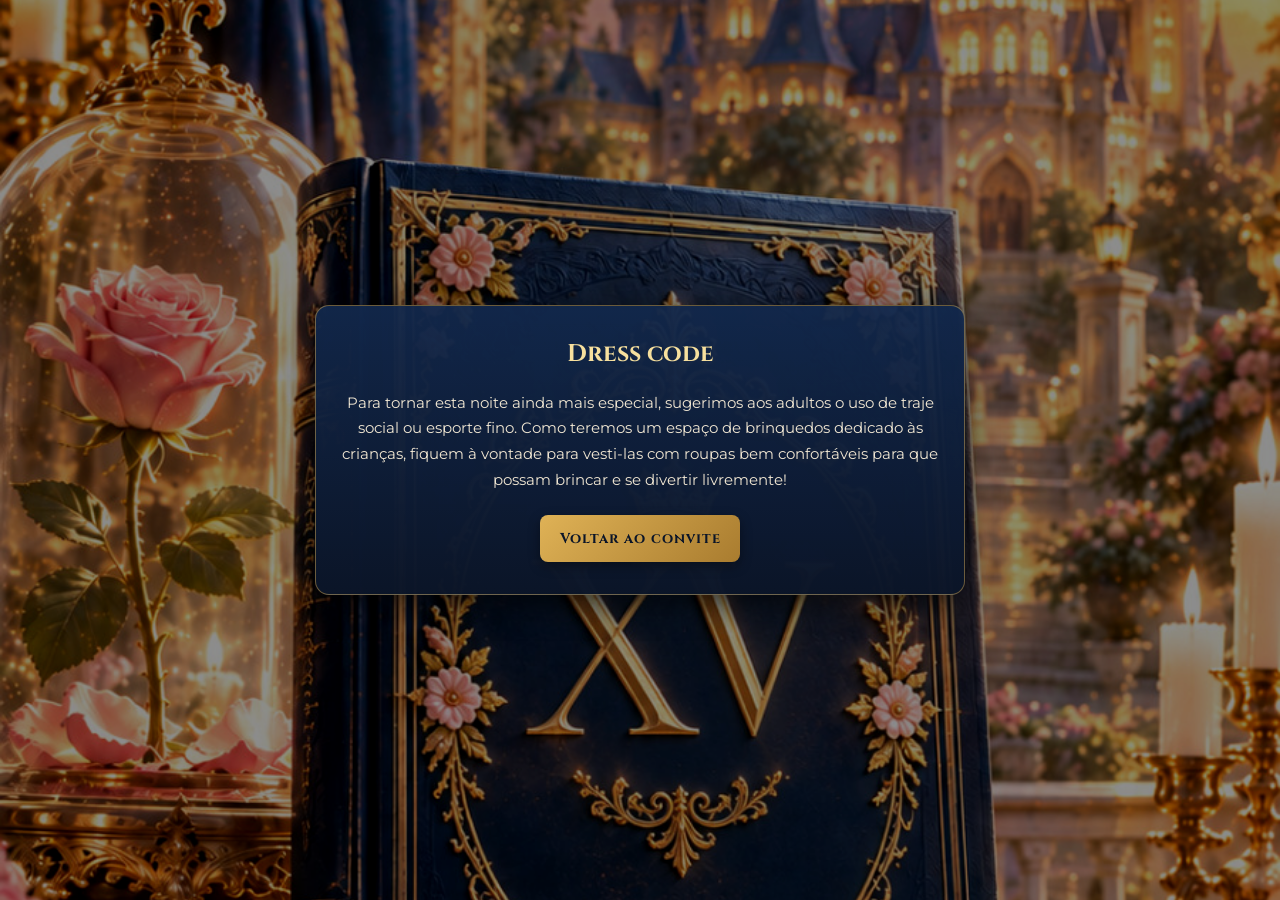
<file: dress-code.html>
<!DOCTYPE html>
<html lang="pt-BR">
<head>
  <meta charset="UTF-8">
  <meta name="viewport" content="width=device-width, initial-scale=1.0">
  <title>Dress code | Gabriela</title>
  <link rel="preconnect" href="https://fonts.googleapis.com">
  <link rel="preconnect" href="https://fonts.gstatic.com" crossorigin>
  <link href="https://fonts.googleapis.com/css2?family=Cinzel:wght@500;700;900&family=Montserrat:wght@300;400;600&display=swap" rel="stylesheet">
  <link rel="stylesheet" href="style.css">
</head>
<body>
  <main class="info-page">
    <img src="1.jpg.jpeg" alt="Fundo Encantado" class="info-background-img">
    <section class="info-card">
      <h1>Dress code</h1>
      <p>Para tornar esta noite ainda mais especial, sugerimos aos adultos o uso de traje social ou esporte fino. Como teremos um espaço de brinquedos dedicado às crianças, fiquem à vontade para vesti-las com roupas bem confortáveis para que possam brincar e se divertir livremente!</p>
      <a href="index.html" class="royal-link-btn">Voltar ao convite</a>
    </section>
  </main>
</body>
</html>
</file>
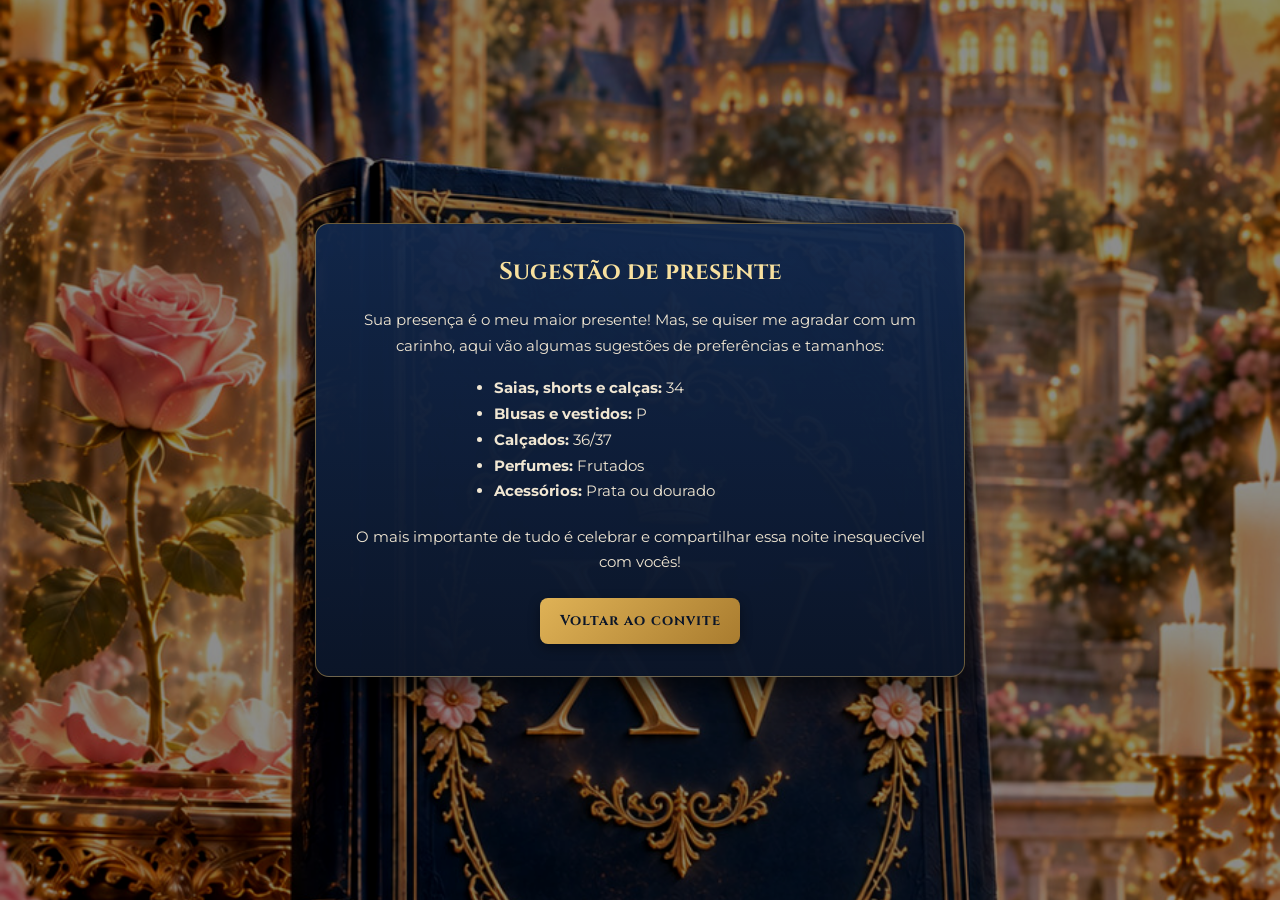
<file: sugestao-de-presente.html>
<!DOCTYPE html>
<html lang="pt-BR">
<head>
  <meta charset="UTF-8">
  <meta name="viewport" content="width=device-width, initial-scale=1.0">
  <title>Sugestão de presente | Gabriela</title>
  <link rel="preconnect" href="https://fonts.googleapis.com">
  <link rel="preconnect" href="https://fonts.gstatic.com" crossorigin>
  <link href="https://fonts.googleapis.com/css2?family=Cinzel:wght@500;700;900&family=Montserrat:wght@300;400;600&display=swap" rel="stylesheet">
  <link rel="stylesheet" href="style.css">
</head>
<body>
  <main class="info-page">
    <img src="1.jpg.jpeg" alt="Fundo Encantado" class="info-background-img">
    <section class="info-card">
      <h1>Sugestão de presente</h1>
      <p>Sua presença é o meu maior presente! Mas, se quiser me agradar com um carinho, aqui vão algumas sugestões de preferências e tamanhos:</p>
      <ul>
        <li><strong>Saias, shorts e calças:</strong> 34</li>
        <li><strong>Blusas e vestidos:</strong> P</li>
        <li><strong>Calçados:</strong> 36/37</li>
        <li><strong>Perfumes:</strong> Frutados</li>
        <li><strong>Acessórios:</strong> Prata ou dourado</li>
      </ul>
      <p>O mais importante de tudo é celebrar e compartilhar essa noite inesquecível com vocês!</p>
      <a href="index.html" class="royal-link-btn">Voltar ao convite</a>
    </section>
  </main>
</body>
</html>
</file>
<file: style.css>
/* ==========================================================================
   Tema Conto de Fadas / Castelo Encantado
   ========================================================================== */

:root {
  --blue-night: #0b1528;
  --blue-royal: #12284c;
  --gold-light: #f7e09e;
  --gold-base: #dfb256;
  --gold-dark: #a97c2f;
  --pink-rose: #f9d5df;
}

* {
  margin: 0;
  padding: 0;
  box-sizing: border-box;
}

body {
  font-family: 'Montserrat', sans-serif;
  background-color: var(--blue-night);
  color: #f0e6d2;
  min-height: 100vh;
  overflow-x: hidden;
}

.main-wrapper {
  display: flex;
  flex-direction: column;
  align-items: center;
  min-height: 100vh;
}

/* ==========================================================================
   Área do Topo: Imagem 1 no Fundo + Vídeo Sobreposto
   ========================================================================== */

.video-hero-wrapper {
  position: relative;
  width: 100%;
  display: flex;
  justify-content: center;
  align-items: center;
  padding: 2rem 1rem;
  overflow: hidden;
  background: #000;
}

/* Imagem 1 no fundo da área do vídeo */
.hero-background-img {
  position: absolute;
  top: 0;
  left: 0;
  width: 100%;
  height: 100%;
  object-fit: cover;
  object-position: center top;
  filter: brightness(0.75) contrast(1.05);
  z-index: 1;
}

/* Moldura e Vídeo posicionados à frente da Imagem 1 */
.book-frame {
  position: relative;
  z-index: 2;
  width: 100%;
  max-width: 360px;
  margin: 0 auto;
}

.gold-border-outer {
  background: linear-gradient(145deg, var(--gold-light), var(--gold-dark), var(--gold-base));
  padding: 6px;
  border-radius: 16px;
  box-shadow: 
    0 15px 40px rgba(0, 0, 0, 0.85),
    0 0 30px rgba(223, 178, 86, 0.6);
}

.gold-border-inner {
  background: var(--blue-royal);
  padding: 3px;
  border-radius: 11px;
  border: 1px solid rgba(247, 224, 158, 0.5);
  overflow: hidden;
}

#conviteVideo {
  width: 100%;
  height: auto;
  max-height: 72vh;
  aspect-ratio: 9 / 16;
  object-fit: cover;
  display: block;
  border-radius: 8px;
  background: #000;
}

/* ==========================================================================
   Seções de Conteúdo e Cartões
   ========================================================================== */

.content-wrapper {
  width: 100%;
  max-width: 650px;
  margin: 2rem auto;
  padding: 0 1rem;
}

.quote-card {
  background: rgba(18, 40, 76, 0.88);
  backdrop-filter: blur(8px);
  -webkit-backdrop-filter: blur(8px);
  border: 1px solid rgba(223, 178, 86, 0.4);
  border-radius: 12px;
  padding: 1.2rem;
  text-align: center;
  margin-bottom: 1.5rem;
  box-shadow: 0 8px 24px rgba(0, 0, 0, 0.5);
}

.quote-text {
  font-family: 'Montserrat', sans-serif;
  font-style: italic;
  font-size: 0.95rem;
  line-height: 1.6;
  color: var(--pink-rose);
}

.event-details {
  display: grid;
  grid-template-columns: repeat(auto-fit, minmax(160px, 1fr));
  gap: 1rem;
  margin-bottom: 2rem;
}

.detail-card {
  background: rgba(18, 40, 76, 0.92);
  border: 1px solid var(--gold-dark);
  border-radius: 12px;
  padding: 1rem;
  text-align: center;
  box-shadow: 0 8px 20px rgba(0,0,0,0.5);
  transition: transform 0.3s ease;
}

.detail-card:hover {
  transform: translateY(-3px);
  border-color: var(--gold-light);
}

.detail-icon {
  font-size: 1.6rem;
  margin-bottom: 0.3rem;
}

.detail-card h3 {
  font-family: 'Cinzel', serif;
  font-size: 0.85rem;
  color: var(--gold-light);
  letter-spacing: 2px;
  margin-bottom: 0.2rem;
}

.detail-card .highlight {
  font-size: 1.05rem;
  font-weight: 600;
  color: #fff;
}

/* ==========================================================================
   Botões de Ação (RSVP & Local)
   ========================================================================== */

.actions-section {
  text-align: center;
  background: linear-gradient(180deg, rgba(18, 40, 76, 0.95), rgba(11, 21, 40, 0.98));
  border: 1px solid rgba(223, 178, 86, 0.45);
  border-radius: 14px;
  padding: 1.6rem 1.2rem;
  box-shadow: 0 10px 30px rgba(0, 0, 0, 0.6);
}

.section-title {
  font-family: 'Cinzel', serif;
  color: var(--gold-light);
  font-size: 1.3rem;
  margin-bottom: 0.4rem;
}

.section-desc {
  font-size: 0.9rem;
  color: var(--pink-rose);
  margin-bottom: 1.2rem;
}

.button-group {
  display: flex;
  flex-direction: column;
  gap: 0.8rem;
}

.royal-link-btn {
  background: linear-gradient(135deg, var(--gold-base), var(--gold-dark));
  color: #0b1528;
  font-family: 'Cinzel', serif;
  font-weight: 700;
  font-size: 0.9rem;
  text-decoration: none;
  padding: 0.85rem 1.2rem;
  border-radius: 8px;
  letter-spacing: 1px;
  box-shadow: 0 4px 12px rgba(0, 0, 0, 0.4);
  transition: all 0.3s ease;
}

.royal-link-btn:hover {
  background: linear-gradient(135deg, var(--gold-light), var(--gold-base));
  transform: translateY(-2px);
}

.royal-link-btn.outline-btn {
  background: transparent;
  border: 1px solid var(--gold-base);
  color: var(--gold-light);
}

.royal-link-btn.outline-btn:hover {
  background: rgba(223, 178, 86, 0.2);
  color: #fff;
}

/* ==========================================================================
   Páginas de Informações
   ========================================================================== */

.info-page {
  position: relative;
  overflow: hidden;
  display: flex;
  align-items: center;
  justify-content: center;
  min-height: 100vh;
  padding: 1.5rem;
}

.info-background-img {
  position: absolute;
  inset: 0;
  width: 100%;
  height: 100%;
  object-fit: cover;
  object-position: center;
  filter: brightness(0.55) contrast(1.05);
  z-index: 0;
}

.info-card {
  position: relative;
  z-index: 1;
  width: 100%;
  max-width: 650px;
  padding: 2rem 1.4rem;
  text-align: center;
  background: linear-gradient(180deg, rgba(18, 40, 76, 0.95), rgba(11, 21, 40, 0.98));
  border: 1px solid rgba(223, 178, 86, 0.45);
  border-radius: 14px;
  box-shadow: 0 10px 30px rgba(0, 0, 0, 0.6);
}

.info-card h1 {
  font-family: 'Cinzel', serif;
  color: var(--gold-light);
  font-size: 1.5rem;
  margin-bottom: 1.2rem;
}

.info-card p,
.info-card li {
  color: #f0e6d2;
  font-size: 0.95rem;
  line-height: 1.7;
}

.info-card ul {
  margin: 1rem auto 1.2rem;
  padding-left: 1.2rem;
  max-width: 330px;
  text-align: left;
}

.info-card .royal-link-btn {
  display: inline-block;
  margin-top: 1.4rem;
}

/* ==========================================================================
   Rodapé
   ========================================================================== */

footer {
  text-align: center;
  padding: 1.5rem 1rem;
  color: rgba(247, 224, 158, 0.8);
  font-size: 0.8rem;
  width: 100%;
}

@media (min-width: 600px) {
  .button-group {
    flex-wrap: wrap;
    flex-direction: row;
    justify-content: center;
  }

  .button-group .royal-link-btn {
    flex: 1 1 220px;
  }
}
</file>
